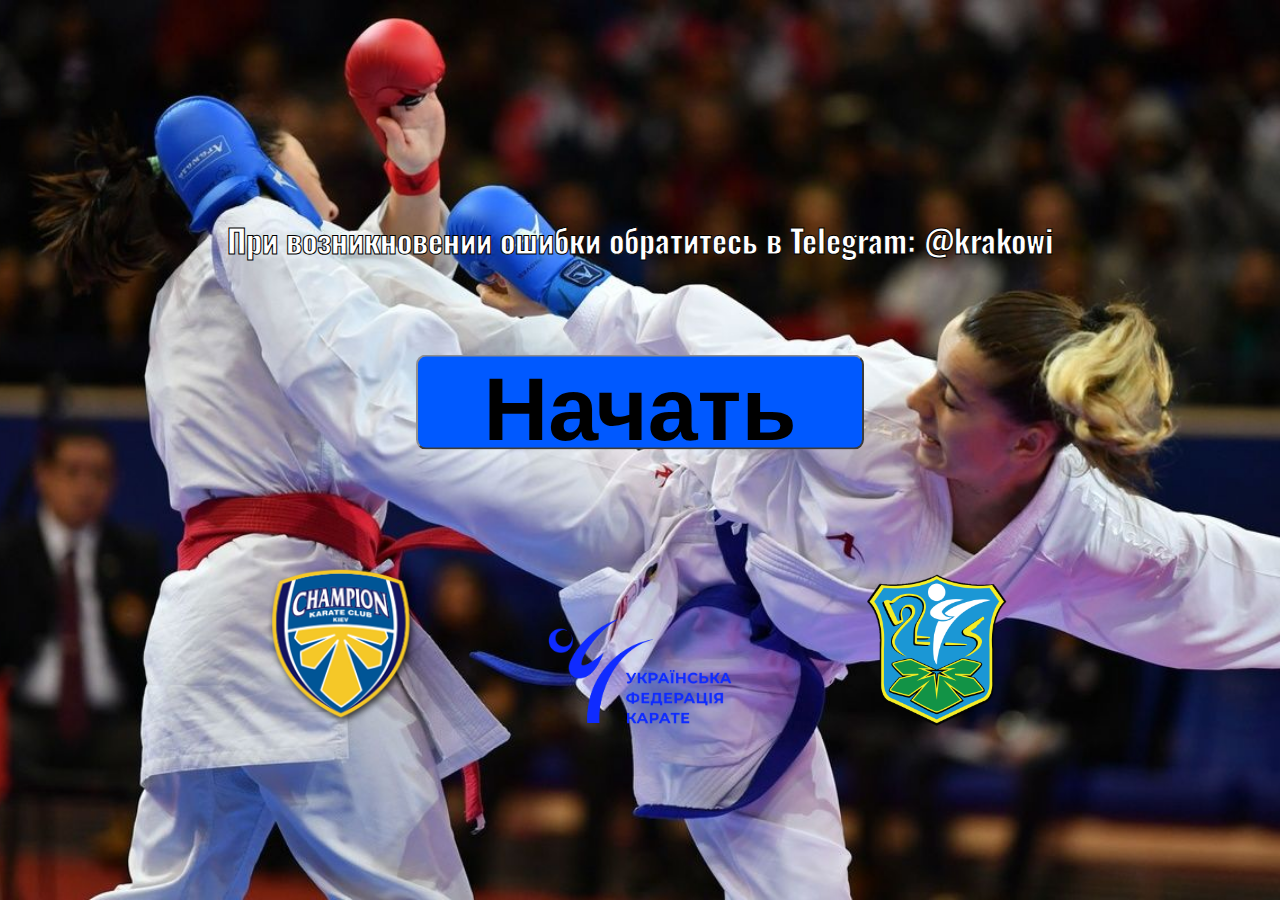
<file: index.html>
<!DOCTYPE html>
<html lang="en">
<head>
    <meta charset="UTF-8">
    <meta name="viewport" content="width=device-width, initial-scale=1.0">
    <title>Kumite Scoreboard</title>
    <link rel="icon" type="image/png" href="img/start-list.png">
    <link rel="stylesheet" href="css/start.css">

    <link rel="preconnect" href="https://fonts.googleapis.com">
    <link rel="preconnect" href="https://fonts.gstatic.com" crossorigin>
    <link href="https://fonts.googleapis.com/css2?family=Arimo:ital,wght@0,400..700;1,400..700&family=Oswald:wght@200..700&display=swap" rel="stylesheet">
</head>
<body>
    <div class="container">
        <div class="info">
            <h1>При возникновении ошибки обратитесь в Telegram: @krakowi</h1>
        </div>

        <div class="button-container">
            <button id="openButton" onclick="openOrFocusSecondWindow()">Начать</button>
        </div>
        
        <div class="image-container">
            <img class="logo-chmp" src="img/logo_0.png" alt="Sea" width="12%">
            <img class="logo-kyiv" src="img/kyiv.png" alt="Sea" width="12%">
            <img class="logo-ukf" src="img/ukf.png" alt="Sea" width="20%">
        </div>
    </div>
    
    <script>
        function openOrFocusSecondWindow() {
            secondWindow = window.open("control.html", "_blank", "width=1280, height=720");
        }
    </script>
</body>
</html>
</file>
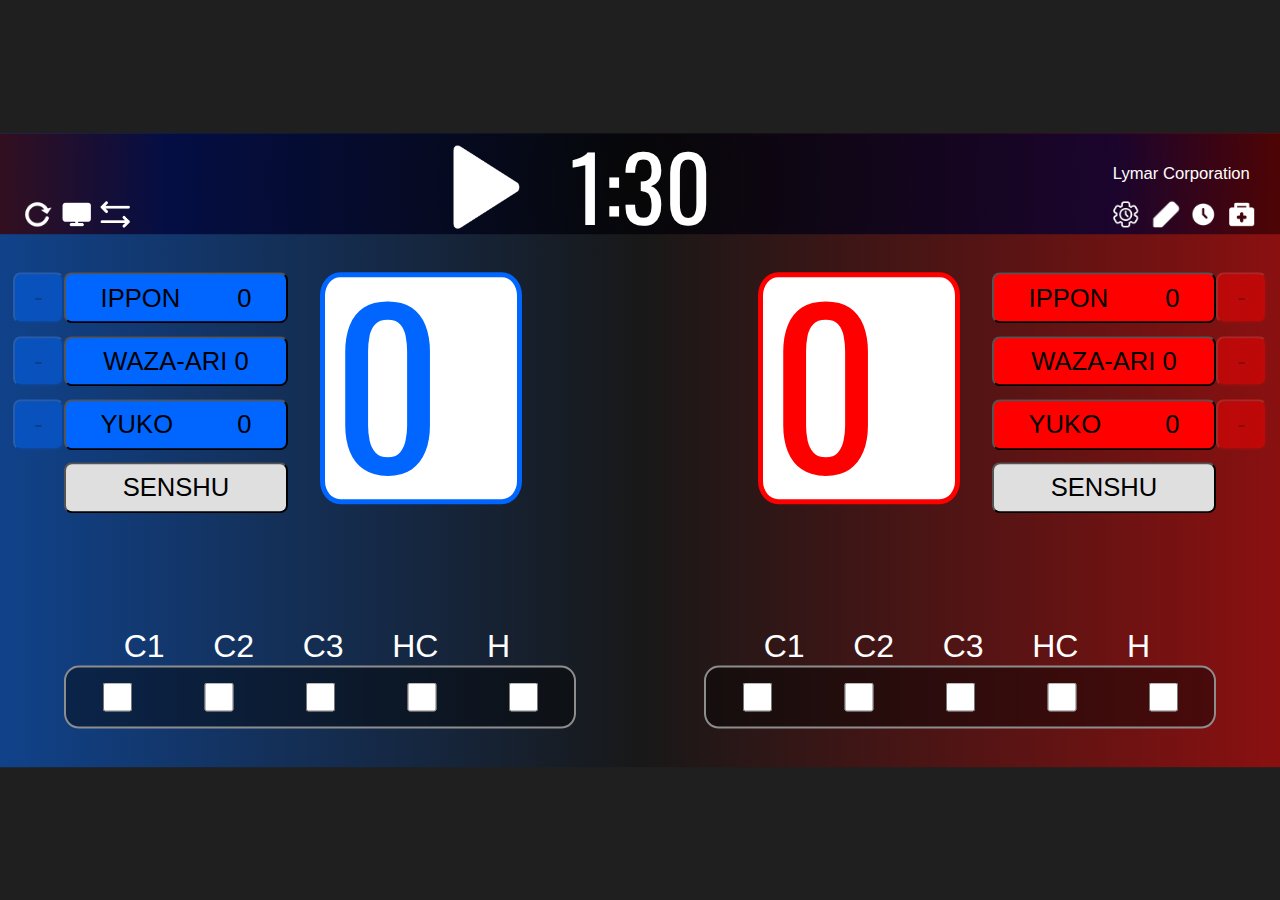
<file: control.html>
<!DOCTYPE html>
<html lang="en">
<head>
    <meta charset="UTF-8">
    <meta name="viewport" content="width=device-width, initial-scale=1.0">
    <title>Control panel</title>
    <link rel="icon" type="image/png" href="img/remote.png">

    <link id="style-link" rel="stylesheet" href="css/control-1.css">

    <link rel="preconnect" href="https://fonts.googleapis.com">
    <link rel="preconnect" href="https://fonts.gstatic.com" crossorigin>
    <link href="https://fonts.googleapis.com/css2?family=Arimo:ital,wght@0,400..700;1,400..700&family=Oswald:wght@200..700&display=swap" rel="stylesheet">
</head>
<body>
    <div class="container">
        <div id="med-modal" class="med-modal">
            <div class="med-time">
                <span class="close-med">&times;</span>
                <div class="med-icon"><img src="img/med.png" alt="med-timer" width="55%"></div>
                <div class="med-timer" id="med-timer">3:00</div>
            </div>
        </div>
        <div id="wait-modal" class="wait-modal">
            <div class="wait-time">
                <span class="close-wait">&times;</span>
                <div class="wait-icon"><img src="img/clock.png" alt="wait-timer" width="55%"></div>
                <div class="wait-timer" id="wait-timer">1:00</div>
            </div>
        </div>
        <audio id="audioPlayer" style="display: none;">
            <source src="audio/varning.mp3" type="audio/mpeg">
            Your browser does not support the audio element.
        </audio>
        <audio id="end-game" style="display: none;">
            <source src="audio/end.wav" type="audio/mpeg">
            Your browser does not support the audio element.
        </audio>
        <div class="timer-container">
            <button class="image-restart" id="restart-button">
                <img src="img/refresh.png" alt="restart match" onclick="resetMatch()" width="2%">
            </button>
            <button class="image-settings" id="settings-button">
                <img src="img/settings.png" alt="settings time" onclick="pauseTimer()" width="2%">
            </button>
            <div id="time-modal" class="time-modal">
                <div class="settings-time">
                    <span class="close-time">&times;</span>
                    <p>Изменить время</p>
                    <input type="number" id="minutes" value="1">:<input type="number" id="seconds" value="30">
                    <button onclick="updateTime()">Обновить время</button>
                </div>
            </div>
            <button class="image-display" id="display-button">
                <img src="img/monitor.png" alt="start second display" onclick="openOrFocusSecondWindow()" width="2.7%">
            </button>
            <button class="image-tatami" id="tatami-button">
                <img src="img/draw.png" alt="edit tatami number" onclick="pauseTimer()" width="2.4%">
            </button>
            <div id="tatami-modal" class="tatami-modal">
                <div class="settings-tatami">
                    <span class="close-tatami">&times;</span>
                    <p>Изменить номер татами</p>
                    <input type="number" id="tatami-number" value="1">
                    <button onclick="updateTatami()">Обновить</button>
                </div>
            </div>
            <button class="image-change" id="change-button">
                <img src="img/change.png" alt="change colors" onclick="toggleStyle()" width="2.7%">
            </button>

            <button class="image-start" id="start-button">
                <img src="img/start.png" alt="start button" onclick="startTimer()" width="6.5%">
            </button>
            <button class="image-stop" id="stop-button">
                <img src="img/stop.png" alt="stop button" onclick="pauseTimer()" width="9.7%">
            </button>
            <div class="time-container" id="timerDisplay">1:30</div>

            <button class="image-med" id="med-button">
                <img src="img/med.png" alt="medical time" onclick="medTime()" width="2%">
            </button>

            <button class="image-wait" id="wait-button">
                <img src="img/clock.png" alt="wait competitor" width="2%">
            </button>
            <div id="wait-modal-1" class="wait-modal-1">
                <div class="settings-wait-1">
                    <span class="close-wait-1">&times;</span>
                    <p>Время ожидания</p>
                    <input type="number" id="minutesWait" value="1">:<input type="number" id="secondsWait" value="00">
                    <button onclick="waitStart()">Запустить</button>
                </div>
            </div>
            <div class="lymar">Lymar Corporation</div>
        </div>
        <div class="ao-container">
            <div class="ao-score-container">
                <div class="ao-score" id="ao-score">0</div>
            </div>
            <div class="ao-score-buttons">
                <button id="aoippon" onclick="ippon('ao')">IPPON⠀⠀⠀0</button><button id="aoipponcount" disabled onclick="minusScore('aoippon')">-</button>
            </div>
            <div class="ao-score-buttons">
                <button id="aowazaari" onclick="wazaari('ao')">WAZA-ARI 0</button><button id="aowazaaricount" disabled onclick="minusScore('aowazaari')">-</button>
            </div>
            <div class="ao-score-buttons">
                <button id="aoyuko" onclick="yuko('ao')">YUKO ⠀⠀⠀0</button><button id="aoyukocount" disabled onclick="minusScore('aoyuko')">-</button>
            </div>  
            <div class="ao-score-buttons">
                <button id="aosenshu" onclick="senshuAdd('aosenshu')">SENSHU</button>
            </div> 
            <div class="ao-penalties-container">
                <div class="ao-pen-name">
                    <div class="c1">C1</div>
                    <div class="c2">C2</div>
                    <div class="c3">C3</div>
                    <div class="hc">HC</div>
                    <div class="h">H</div>
                </div>
                <input type="checkbox" id="aoc1" onchange="warn(this)">
                <input type="checkbox" id="aoc2" onchange="warn(this)">
                <input type="checkbox" id="aoc3" onchange="warn(this)">
                <input type="checkbox" id="aohc" onchange="warn(this)">
                <input type="checkbox" id="aoh" onchange="warn(this)">
            </div>        
        </div>

        <div class="aka-container">
            <div class="aka-score-container">
                <div class="aka-score" id="aka-score">0</div>
            </div>
            <div class="aka-score-buttons">
                <button id="akaippon" onclick="ippon('aka')">IPPON⠀⠀⠀0</button><button id="akaipponcount" disabled onclick="minusScore('akaippon')">-</button>
            </div>
            <div class="aka-score-buttons">
                <button id="akawazaari"  onclick="wazaari('aka')">WAZA-ARI 0</button><button id="akawazaaricount" disabled onclick="minusScore('akawazaari')">-</button>
            </div>
            <div class="aka-score-buttons">
                <button id="akayuko"  onclick="yuko('aka')">YUKO ⠀⠀⠀0</button><button id="akayukocount" disabled onclick="minusScore('akayuko')">-</button>
            </div>  
            <div class="aka-score-buttons">
                <button id="akasenshu" onclick="senshuAdd('akasenshu')">SENSHU</button>
            </div>  
            <div class="aka-penalties-container">
                <div class="ao-pen-name">
                    <div class="c1">C1</div>
                    <div class="c2">C2</div>
                    <div class="c3">C3</div>
                    <div class="hc">HC</div>
                    <div class="h">H</div>
                </div>
                <input type="checkbox" id="akac1" onchange="warn(this)">
                <input type="checkbox" id="akac2" onchange="warn(this)">
                <input type="checkbox" id="akac3" onchange="warn(this)">
                <input type="checkbox" id="akahc" onchange="warn(this)">
                <input type="checkbox" id="akah" onchange="warn(this)">
            </div> 
        </div>
    </div>

    <script src="js/control.js"></script>
</body>
</html>
</file>
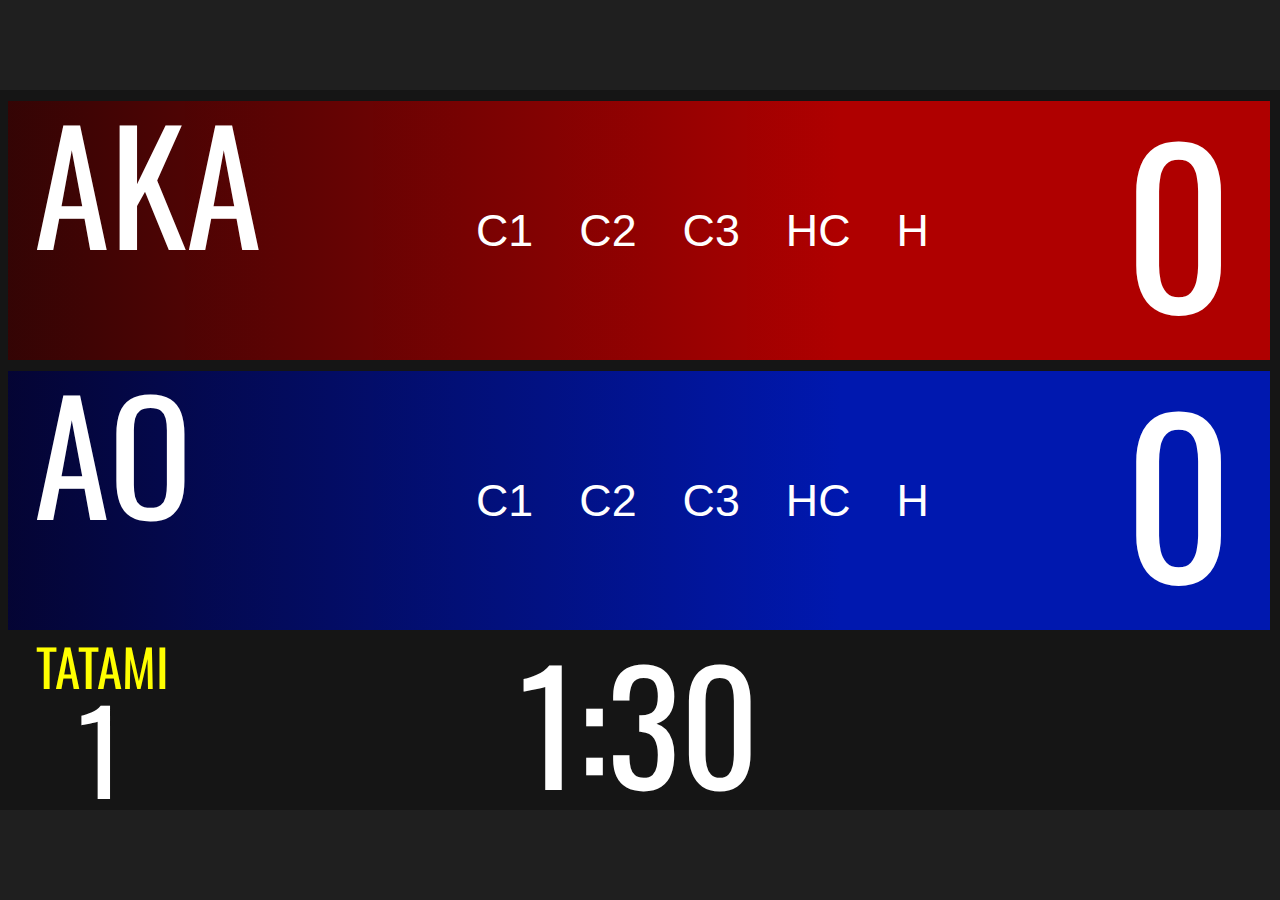
<file: scoreboard.html>
<!DOCTYPE html>
<html lang="en">
<head>
    <meta charset="UTF-8">
    <meta name="viewport" content="width=device-width, initial-scale=1.0">
    <title>Scoreboard</title>
    <link rel="icon" type="image/png" href="img/scoreboard.png">
    <link rel="stylesheet" href="css/scoreboard.css">

    <link rel="preconnect" href="https://fonts.googleapis.com">
    <link rel="preconnect" href="https://fonts.gstatic.com" crossorigin>
    <link href="https://fonts.googleapis.com/css2?family=Arimo:ital,wght@0,400..700;1,400..700&family=Oswald:wght@200..700&display=swap" rel="stylesheet">
</head>
<body>
    <div class="container" id="container">
        <div id="over-modal" class="over-modal">
            <div class="over-time">
                <div id="over-flash">
                    <div class="over-icon"><img src="img/clock.png" alt="over-timer" width="50%"></div>
                    <div class="over-timer" id="over-timer">Час вийшов</div>
                </div>
            </div>
        </div>

        <div id="med-modal" class="med-modal">
            <div class="med-time">
                <div class="med-icon"><img src="img/med.png" alt="med-timer" width="50%"></div>
                <div class="med-timer" id="med-timer">3:00</div>
            </div>
        </div>
        <div id="wait-modal" class="wait-modal">
            <div class="wait-time">
                <div class="wait-icon"><img src="img/clock.png" alt="wait-timer" width="50%"></div>
                <div class="wait-timer" id="wait-timer">1:00</div>
            </div>
        </div>
        <div class="aka-container">
            <div class="aka-name-container">
                <div class="aka-name">AKA</div>
            </div>
            <div class="aka-penalties-container">
                <div class="aka-c1" id="akac1">C1</div>
                <div class="aka-c2" id="akac2">C2</div>
                <div class="aka-c3" id="akac3">C3</div>
                <div class="aka-hc" id="akahc">HC</div>
                <div class="aka-h" id="akah">H</div>
            </div>
            <div class="akasenshu" id="akasenshu"></div>
            <div class="aka-score-container">
                <div class="aka-score" id="aka-score">0</div>
            </div>
        </div>
        <div class="ao-container">
            <div class="ao-name-container">
                <div class="ao-name">AO</div>
            </div>
            <div class="ao-penalties-container">
                <div class="ao-c1" id="aoc1">C1</div>
                <div class="ao-c2" id="aoc2">C2</div>
                <div class="ao-c3" id="aoc3">C3</div>
                <div class="ao-hc" id="aohc">HC</div>
                <div class="ao-h" id="aoh">H</div>
            </div>
            <div class="aosenshu" id="aosenshu"></div>
            <div class="ao-score-container">
                <div class="ao-score" id="ao-score">0</div>
            </div>
        </div>
        <div class="other-container">
            <div class="tatami-container">
                <div class="tatami-text">TATAMI</div>
                <div class="tatami-number" id="tatami-number">1</div>
            </div>
            <div class="time-container" id="timer">1:30</div>
        </div>
    </div>

    <script src="js/scoreboard.js"></script>
</body>
</html>
</file>
<file: css/start.css>
body, html {
    height: 100%;
    margin: 0;
    background-image: url(image.jpg);
    background-repeat: no-repeat;
            background-position: center center;
            background-attachment: fixed;
            -webkit-background-size: cover;
            -moz-background-size: cover;
            -o-background-size: cover;
            background-size: cover;
}

.container {
    position: absolute;
    top: 50%;
    left: 50%;
    transform: translate(-50%, -50%);
    width: 100%;
    padding-top: 34.5%;
    overflow: hidden;
}

.button-container {
    display: flex;
    justify-content: center; /* Центрирование изображений по горизонтали */
    align-items: center; /* Центрирование изображений по вертикали */
}

button {
    position: absolute;
    bottom: 50%;

    width: 35%;
    height: 15%;
    background-color: rgb(0, 89, 255);
    font-size: 7vw;
    font-weight: 700;
    border-radius: 10px;
    border-color: rgb(143, 143, 143);
}

.info {
    display: flex;
    justify-content: center; /* Центрирование изображений по горизонтали */
    align-items: center; /* Центрирование изображений по вертикали */
}

h1 {
    position: absolute;
    top: 10%;
    color: white;
    font-family: "Oswald", sans-serif;
    -webkit-text-stroke-color: #000;
    -webkit-text-stroke-width: 1px;
}

.image-container {
    display: flex;
    justify-content: center; /* Центрирование изображений по горизонтали */
    align-items: center; /* Центрирование изображений по вертикали */
}

.image-container img {
    margin: 10px; /* Добавление отступов между изображениями */
}

.logo-chmp {
    position: absolute;
    bottom: 5%;
    left: 20%;
}

.logo-kyiv {
    position: absolute;
    bottom: 5%;
    right: 20%;
}
</file>
<file: css/control-1.css>
body, html {
    height: 100%;
    margin: 0;
    background: rgb(31, 31, 31);
}

.settings-time > input, .settings-tatami > input {
    width: 60px;
    height: 20px;
    font-size: large;
}

.settings-time > button, .settings-tatami > button {
    width: 110px;
    height: 50px;
    font-weight: 750;
    border-radius: 4px;
    border-color: rgb(143, 143, 143);
    font-size: 1vw;
}

.time-modal, .tatami-modal {
    display: none;
    position: fixed;
    z-index: 1;
    left: 0;
    top: 0;
    width: 100%;
    height: 100%;
    overflow: auto;
    background-color: rgba(0,0,0,0.4);
    animation: fadeIn 0.5s ease;
}

@keyframes fadeIn {
    from { opacity: 0; }
    to { opacity: 1; }
}

.settings-time, .settings-tatami {
    background-color: #a0a0a0;
    margin: 15% auto;
    padding: 20px;
    border: 1px solid #b8b8b8;
    width: 40%;
    border-radius: 10px;
}

.close-time, .close-tatami {
    color: #000000;
    float: right;
    font-size: 28px;
    font-weight: bold;
    border-radius: 50%;
}

.close-time:hover,
.close-time:focus,
.close-tatami:hover,
.close-tatami:focus {
    color: black;
    text-decoration: none;
    cursor: pointer;
}

.container {
    position: absolute;
    top: 50%;
    left: 50%;
    transform: translate(-50%, -50%);
    width: 100%;
    max-width: 177.78vh;
    padding-top: 49.5%;
    overflow: hidden;
    background: rgb(0,104,255);
    background: linear-gradient(90deg, rgba(0,104,255,0.48) 0%, rgb(24, 24, 24) 50%, rgba(255,0,0,0.48) 100%);
}

.timer-container {
    position: absolute;
    top: 0;
    left: 0;
    width: 100%;
    height: 16%;
    background: rgb(0,0,0);
    background: radial-gradient(circle, rgba(0,0,0,0.7147233893557423) 0%, rgba(0,0,54,0.7511379551820728) 74%, rgba(61,0,0,0.773546918767507) 100%);
}

.ao-container {
    position: absolute;
    top: 20%;
    left: 0;
    width: 50%;
    height: 100%;
}

.aka-container {
    position: absolute;
    top: 20%;
    left: 50%;
    width: 50%;
    height: 100%;
}

.time-container {
    position: absolute;
    left: 50%;
    top: 50%;
    transform: translate(-50%, -50%);
    font-size: 7vw;
    white-space: nowrap;
    text-align: center;
    color: white;
    font-family: "Oswald", sans-serif;
}

.image-start, .image-stop {
    background: none;
    border: none;
    padding: 0;
    cursor: pointer;
}

.image-start img, .image-stop img {
    position: absolute;
    left: 38%;
    top: 53%;
    transform: translate(-50%, -50%);
    white-space: nowrap;
    text-align: center;
    color: white;
    font-family: "Oswald", sans-serif;
}

.image-stop {
    display: none;
}

.ao-score-container {
    position: relative;
    left: 50%;
    top: 2%;
    width: 30%;
    height: 35%;
    background: rgb(255, 255, 255);
    border-radius: 10%;
    border: 5px solid rgb(0, 102, 255);
}

.ao-score {
    left: 4%;
    top: -25%;
    position: absolute;
    font-size: 16.5vw;
    white-space: nowrap;
    text-align: center;
    color: rgb(0, 102, 255);
    font-family: "Oswald", sans-serif;
}

.aka-score-container {
    position: relative;
    left: 18.5%;
    top: 2%;
    width: 30%;
    height: 35%;
    background: rgb(255, 255, 255);
    border-radius: 10%;
    border: 5px solid rgb(255, 0, 0);
}

.aka-score {
    left: 4%;
    top: -25%;
    position: absolute;
    font-size: 16.5vw;
    white-space: nowrap;
    text-align: center;
    color: rgb(255, 0, 0);
    font-family: "Oswald", sans-serif;
}

.ao-score-buttons button, .aka-score-buttons button{
    width: 35%;
    height: 8%;
    font-size: 2vw;
    border-radius: 8px;

}

#aoippon {
    position: absolute;
    background-color: rgb(0, 102, 255);
    left: 10%;
    top: 2%;
}

#aoipponcount {
    position: absolute;
    background-color: rgba(0, 102, 255, 0.466);
    left: 2%;
    top: 2%;
    width: 8%;
    height: 8%;
}

#aowazaari {
    position: absolute;
    background-color: rgb(0, 102, 255);
    left: 10%;
    top: 12%;
}

#aowazaaricount {
    position: absolute;
    background-color: rgba(0, 102, 255, 0.466);
    left: 2%;
    top: 12%;
    width: 8%;
    height: 8%;
}

#aoyuko {
    position: absolute;
    background-color: rgb(0, 102, 255);
    left: 10%;
    top: 22%;
}

#aoyukocount {
    position: absolute;
    background-color: rgba(0, 102, 255, 0.466);
    left: 2%;
    top: 22%;
    width: 8%;
    height: 8%;
}

#aosenshu {
    position: absolute;
    background-color: rgb(223, 223, 223);
    left: 10%;
    top: 32%;
}

#akaippon {
    position: absolute;
    background-color: rgb(255, 0, 0);
    right: 10%;
    top: 2%;
}

#akaipponcount {
    position: absolute;
    background-color: rgba(255, 0, 0, 0.466);
    right: 2%;
    top: 2%;
    width: 8%;
    height: 8%;
}

#akawazaari {
    position: absolute;
    background-color: rgb(255, 0, 0);
    right: 10%;
    top: 12%;
}

#akawazaaricount {
    position: absolute;
    background-color: rgba(255, 0, 0, 0.466);
    right: 2%;
    top: 12%;
    width: 8%;
    height: 8%;
}

#akayuko {
    position: absolute;
    background-color: rgb(255, 0, 0);
    right: 10%;
    top: 22%;
}

#akayukocount {
    position: absolute;
    background-color: rgba(255, 0, 0, 0.466);
    right: 2%;
    top: 22%;
    width: 8%;
    height: 8%;
}

#akasenshu {
    position: absolute;
    background-color: rgb(223, 223, 223);
    right: 10%;
    top: 32%;
}

.ao-penalties-container, .aka-penalties-container {
    top: 69%;
    left: 50%;
    transform: translate(-50%, -50%);
    position: absolute;

    display: flex;
    justify-content: space-around;
    align-items: center;
  
    box-sizing: border-box;
    border: 2px solid rgb(141, 141, 141);
    border-radius: 15px;
  
    background: rgba(2, 2, 2, 0.43);
    width: 80%;
    height: 10%;
}

.ao-penalties-container > input, .aka-penalties-container > input {
    width: 50%;
    height: 50%;
}

.aka-pen-name, .ao-pen-name {
    top: -35%;
    left: 49.4%;
    transform: translate(-50%, -50%);
    position: absolute;
    display: flex;
}

.aka-pen-name > div, .ao-pen-name > div {
    padding: 1.9vw;
    color: rgb(255, 255, 255);
    font-family: 'Montserrat', sans-serif;
    font-size: 2.5vw;
}

.image-restart, .image-settings, .image-display, .image-tatami, .image-med, .image-wait, .image-change{
    background: none;
    border: none;
    padding: 0;
    cursor: pointer;
}

.image-med img{
    position: absolute;
    right: 1%;
    top: 80%;
    transform: translate(-50%, -50%);
    white-space: nowrap;
    text-align: center;
    color: white;
}

.image-restart img{
    position: absolute;
    left: 3%;
    top: 80%;
    transform: translate(-50%, -50%);
    white-space: nowrap;
    text-align: center;
    color: white;
}

.image-settings img{
    position: absolute;
    right: 10%;
    top: 80%;
    transform: translate(-50%, -50%);
    white-space: nowrap;
    text-align: center;
    color: white;
}

.image-display img{
    position: absolute;
    left: 6%;
    top: 80%;
    transform: translate(-50%, -50%);
    white-space: nowrap;
    text-align: center;
    color: white;
}

.image-tatami img{
    position: absolute;
    right: 6.5%;
    top: 80%;
    transform: translate(-50%, -50%);
    white-space: nowrap;
    text-align: center;
    color: white;
}

.image-change img{
    position: absolute;
    left: 9%;
    top: 80%;
    transform: translate(-50%, -50%);
    white-space: nowrap;
    text-align: center;
    color: white;
}

.lymar {
    position: absolute;
    right: -3%;
    top: 40%;
    transform: translate(-50%, -50%);
    color: white;
    font-family: 'Montserrat', sans-serif;
    font-size: 1.3vw;
}

.cher {
    position: absolute;
    right: -9.1%;
    top: 20%;
    transform: translate(-50%, -50%);
    color: white;
    font-family: 'Montserrat', sans-serif;
    font-size: 1.3vw;
}

.med-modal {
    display: none;
    position: fixed;
    z-index: 1;
    left: 0;
    top: 0;
    width: 100%;
    height: 100%;
    animation: fadeIn 0.5s ease;
}

@keyframes fadeIn {
    from { opacity: 0; }
    to { opacity: 1; }
}

.med-time {
    background-image: url(med-back.png);
    padding: 0;
    width: 100%;
    height: 100%;
    background-repeat: no-repeat;
    background-position: center center;
    background-attachment: fixed;
    -webkit-background-size: cover;
    -moz-background-size: cover;
    -o-background-size: cover;
    background-size: cover;
    display: flex; /* Добавлено */
    justify-content: center; /* Добавлено */
    align-items: center;
}

.med-icon {
    position: absolute;
    left: 55.5%;
    top: 30%;
    transform: translate(-50%, -50%);
}

.med-timer {
    position: absolute;
    left: 50%;
    top: 60%;
    transform: translate(-50%, -50%);
    font-size: 12vw;
    white-space: nowrap;
    text-align: center;
    color: white;
    font-family: "Oswald", sans-serif;
}

.close-med {
    color: #ffffff;
    float: right;
    font-size: 5vw;
    font-weight: bold;
    border-radius: 50%;
    position: absolute;
    right: 5%;
    top: 10%;
    transform: translate(-50%, -50%);
}

.close-med:hover,
.close-med:focus {
    color: rgb(255, 255, 255);
    text-decoration: none;
    cursor: pointer;
}

.image-wait img{
    position: absolute;
    right: 4%;
    top: 80%;
    transform: translate(-50%, -50%);
    white-space: nowrap;
    text-align: center;
    color: white;
}

.wait-modal {
    display: none;
    position: fixed;
    z-index: 1;
    left: 0;
    top: 0;
    width: 100%;
    height: 100%;
    animation: fadeIn 0.5s ease;
}

@keyframes fadeIn {
    from { opacity: 0; }
    to { opacity: 1; }
}

.wait-time {
    background-image: url(med-back.png);
    padding: 0;
    width: 100%;
    height: 100%;
    background-repeat: no-repeat;
    background-position: center center;
    background-attachment: fixed;
    -webkit-background-size: cover;
    -moz-background-size: cover;
    -o-background-size: cover;
    background-size: cover;
    display: flex; /* Добавлено */
    justify-content: center; /* Добавлено */
    align-items: center;
}

.wait-icon {
    position: absolute;
    left: 55.5%;
    top: 30%;
    transform: translate(-50%, -50%);
}

.wait-timer {
    position: absolute;
    left: 50%;
    top: 60%;
    transform: translate(-50%, -50%);
    font-size: 12vw;
    white-space: nowrap;
    text-align: center;
    color: white;
    font-family: "Oswald", sans-serif;
}

.close-wait {
    color: #ffffff;
    float: right;
    font-size: 5vw;
    font-weight: bold;
    border-radius: 50%;
    position: absolute;
    right: 5%;
    top: 10%;
    transform: translate(-50%, -50%);
}

.close-wait:hover,
.close-wait:focus {
    color: rgb(255, 255, 255);
    text-decoration: none;
    cursor: pointer;
}

.settings-wait-1 > button {
    width: 110px;
    height: 50px;
    font-weight: 750;
    border-radius: 4px;
    border-color: rgb(143, 143, 143);
    font-size: 1vw;
}

.wait-modal-1 {
    display: none;
    position: fixed;
    z-index: 1;
    left: 0;
    top: 0;
    width: 100%;
    height: 100%;
    overflow: auto;
    background-color: rgba(0,0,0,0.4);
    animation: fadeIn 0.5s ease;
}

@keyframes fadeIn {
    from { opacity: 0; }
    to { opacity: 1; }
}

.settings-wait-1, .settings-wait-1 {
    background-color: #a0a0a0;
    margin: 15% auto;
    padding: 20px;
    border: 1px solid #b8b8b8;
    width: 40%;
    border-radius: 10px;
}

.close-wait-1 {
    color: #000000;
    float: right;
    font-size: 28px;
    font-weight: bold;
    border-radius: 50%;
}

.close-wait-1:hover,
.close-wait-1:focus {
    color: black;
    text-decoration: none;
    cursor: pointer;
}
</file>
<file: css/scoreboard.css>
body, html {
    height: 100%;
    margin: 0;
    background: rgb(31, 31, 31);
}

.med-modal, .wait-modal, .over-modal {
    display: none;
    position: fixed;
    z-index: 1;
    left: 0;
    top: 0;
    width: 100%;
    height: 100%;
    animation: fadeIn 0.5s ease;
}

@keyframes fadeIn {
    from { opacity: 0; }
    to { opacity: 1; }
}

.med-time, .wait-time, .over-time{
    background-image: url(med-back.png);
    padding: 0;
    width: 100%;
    height: 100%;
    background-repeat: no-repeat;
    background-position: center center;
    background-attachment: fixed;
    -webkit-background-size: cover;
    -moz-background-size: cover;
    -o-background-size: cover;
    background-size: cover;
    display: flex; /* Добавлено */
    justify-content: center; /* Добавлено */
    align-items: center;
}

.med-icon, .wait-icon, .over-icon {
    position: absolute;
    left: 55.5%;
    top: 30%;
    transform: translate(-50%, -50%);
}

.med-timer, .wait-timer, .over-timer {
    position: absolute;
    left: 50%;
    top: 60%;
    transform: translate(-50%, -50%);
    font-size: 12vw;
    white-space: nowrap;
    text-align: center;
    color: white;
    font-family: "Oswald", sans-serif;
}

@keyframes flash {
    0% { opacity: 1; }
    50% { opacity: 0; }
    100% { opacity: 1; }
}

.flashing {
    animation: flash 1s steps(1) 3; /* Анимация мигания длится 1 секунду, повторяется бесконечно */
}

.time-container {
    position: absolute;
    left: 50%;
    top: 50%;
    transform: translate(-50%, -50%);
    font-size: 12vw;
    white-space: nowrap;
    text-align: center;
    color: white;
    font-family: "Oswald", sans-serif;
}

.tatami-text {
    position: absolute;
    left: 7.5%;
    top: 20%;
    transform: translate(-50%, -50%);
    font-size: 4vw;
    white-space: nowrap;
    text-align: center;
    color: yellow;
    font-family: "Oswald", sans-serif;
}

.tatami-number {
    position: absolute;
    left: 7.3%;
    top: 65%;
    transform: translate(-50%, -50%);
    font-size: 9vw;
    white-space: nowrap;
    text-align: center;
    color: white;
    font-family: "Oswald", sans-serif;
}

.logo {
    position: absolute;
    right: -3.5%;
    top: 53%;
    transform: translate(-50%, -50%);
    font-size: 9vw;
    white-space: nowrap;
    text-align: center;
    color: white;
    font-family: "Oswald", sans-serif;
}

.aka-score-container, .ao-score-container {
    position: relative;
    left: 2%;
    top: -15%;
}

.aka-score, .ao-score {
    position: absolute;
    right: 5%;
    font-size: 16.5vw;
    white-space: nowrap;
    text-align: center;
    color: white;
    font-family: "Oswald", sans-serif;
}

.akasenshu, .aosenshu {
    width: 3%; 
    height: 14%;
    background-color: #2bff00; /* Цвет круга */
    border-radius: 50%; /* Превращаем прямоугольник в круг */
    position: absolute;
    right: 20%;
    top: 42.5%;
    border: 1.5px solid #000000;
    display: none;
}

.aka-name-container, .ao-name-container {
    position: relative;
    left: 2%;
    top: -13%;
}

.aka-name, .ao-name {
    position: absolute;
    font-size: 12vw;
    white-space: nowrap;
    text-align: center;
    color: white;
    font-family: "Oswald", sans-serif;
}

.container {
    position: absolute;
    top: 50%;
    left: 50%;
    transform: translate(-50%, -50%);
    width: 100%;
    max-width: 177.78vh;
    padding-top: 56.25%;
    overflow: hidden;
    background: rgba(0, 0, 0, 0.315);
}

.aka-container {
    position: absolute;
    top: 1.5%;
    left: 0.65%;
    width: 98.6%;
    height: 36%;
    background: rgb(60,0,0);
    background: linear-gradient(90deg, rgba(60,0,0,0.7875525210084033) 0%, rgba(175,0,0,1) 66%, rgba(175,0,0,1) 100%);
}

.ao-container {
    position: absolute;
    top: 39%;
    left: 0.65%;
    width: 98.6%;
    height: 36%;
    background: rgb(0,0,60);
    background: linear-gradient(90deg, rgba(0,0,60,0.7875525210084033) 0%, rgba(0,24,175,1) 66%, rgba(0,24,175,1) 100%);
}

.other-container {
    position: absolute;
    top: 75%;
    left: 0.65%;
    width: 98.6%;
    height: 25%;
}

.aka-penalties-container, .ao-penalties-container {
    top: 50%;
    left: 55%;
    transform: translate(-50%, -50%);
    position: absolute;
    display: flex;
    align-items: center;
}

.aka-penalties-container > div, .ao-penalties-container > div {
    padding: 23px;
    padding-top: 3px;
    padding-bottom: 3px;
    color: rgb(255, 255, 255);
    font-family: 'Montserrat', sans-serif;
    font-size: 3.5vw;
    text-align: center;
}
</file>
